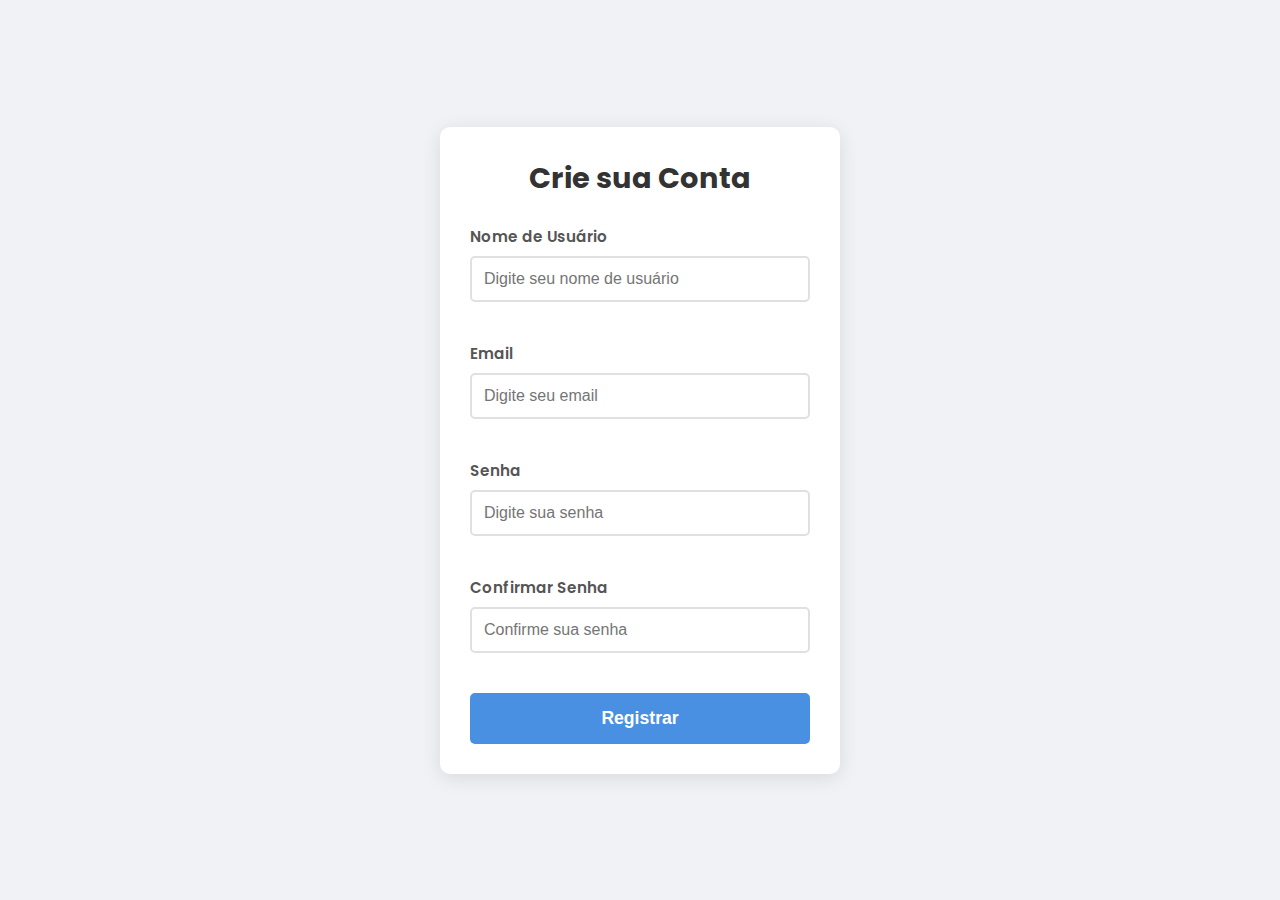
<file: form_validator/index.html>
<!DOCTYPE html>
<html lang="pt-BR">
<head>
    <meta charset="UTF-8">
    <meta name="viewport" content="width=device-width, initial-scale=1.0">
    <title>Validador de Formulário | Seu Nome</title>

    <link rel="stylesheet" href="style.css">

    <link rel="preconnect" href="https://fonts.googleapis.com">
    <link rel="preconnect" href="https://fonts.gstatic.com" crossorigin>
    <link href="https://fonts.googleapis.com/css2?family=Poppins:wght@400;600;700&display=swap" rel="stylesheet">
</head>
<body>
    <div class="container">
        <h2>Crie sua Conta</h2>
        <form id="registrationForm" class="form">
            <div class="form-control">
                <label for="username">Nome de Usuário</label>
                <input type="text" id="username" placeholder="Digite seu nome de usuário">
                <small class="error-message"></small>
            </div>
            <div class="form-control">
                <label for="email">Email</label>
                <input type="email" id="email" placeholder="Digite seu email">
                <small class="error-message"></small>
            </div>
            <div class="form-control">
                <label for="password">Senha</label>
                <input type="password" id="password" placeholder="Digite sua senha">
                <small class="error-message"></small>
            </div>
            <div class="form-control">
                <label for="password2">Confirmar Senha</label>
                <input type="password" id="password2" placeholder="Confirme sua senha">
                <small class="error-message"></small>
            </div>
            <button type="submit">Registrar</button>
        </form>
    </div>

    <script src="script.js"></script>
</body>
</html>
</file>
<file: form_validator/style.css>
/* Importa a fonte Poppins (já linkada no HTML) */
@import url('https://fonts.googleapis.com/css2?family=Poppins:wght@400;600;700&display=swap');

/* Estilos Globais e Reset Básico */
* {
    box-sizing: border-box;
    margin: 0;
    padding: 0;
}

body {
    font-family: 'Poppins', sans-serif;
    background-color: #f0f2f5; /* Cor de fundo suave */
    display: flex;
    justify-content: center;
    align-items: center;
    min-height: 100vh;
    margin: 0;
    color: #333;
}

/* Contêiner Principal do Formulário */
.container {
    background-color: #fff;
    border-radius: 10px;
    box-shadow: 0 4px 20px rgba(0, 0, 0, 0.1); /* Sombra suave */
    width: 100%;
    max-width: 400px; /* Largura máxima para centralizar */
    padding: 30px;
    text-align: center;
}

h2 {
    color: #333;
    margin-bottom: 25px;
    font-size: 1.8em;
}

/* Estilos do Formulário */
.form {
    width: 100%;
}

.form-control {
    margin-bottom: 20px;
    position: relative; /* Para posicionar a mensagem de erro */
    text-align: left;
}

.form-control label {
    display: block;
    margin-bottom: 8px;
    color: #555;
    font-weight: 600;
    font-size: 0.95em;
}

.form-control input {
    border: 2px solid #e0e0e0;
    border-radius: 5px;
    display: block;
    width: 100%;
    padding: 12px;
    font-size: 1em;
    color: #333;
    transition: border-color 0.3s ease;
}

.form-control input:focus {
    outline: none;
    border-color: #777;
}

/* Estilos para estado de Sucesso e Erro (serão ativados pelo JavaScript) */
.form-control.success input {
    border-color: #2ecc71; /* Verde */
}

.form-control.error input {
    border-color: #e74c3c; /* Vermelho */
}

.form-control .error-message {
    color: #e74c3c; /* Vermelho para erro */
    font-size: 0.85em;
    height: 16px; /* Garante que a altura não varie quando a mensagem aparecer */
    margin-top: 4px; /* Espaço entre o input e a mensagem */
    display: block; /* Garante que o small ocupe sua própria linha */
    visibility: hidden; /* Esconde por padrão */
    opacity: 0; /* Esconde por padrão */
    transition: visibility 0s, opacity 0.3s ease;
}

.form-control.error .error-message {
    visibility: visible; /* Torna visível em caso de erro */
    opacity: 1; /* Mostra a mensagem com transição */
}

/* Estilos do Botão */
.form button {
    background-color: #4a90e2; /* Azul vibrante */
    border: none;
    border-radius: 5px;
    color: #fff;
    display: block;
    width: 100%;
    padding: 15px;
    font-size: 1.1em;
    font-weight: 600;
    cursor: pointer;
    transition: background-color 0.3s ease, transform 0.2s ease;
}

.form button:hover {
    background-color: #3a7bd2; /* Azul um pouco mais escuro no hover */
    transform: translateY(-2px); /* Leve efeito de "levantar" */
}

/* Responsividade Básica (para telas menores) */
@media (max-width: 480px) {
    .container {
        margin: 20px;
        padding: 25px;
    }
    h2 {
        font-size: 1.5em;
    }
    .form-control input {
        padding: 10px;
    }
    .form button {
        padding: 12px;
        font-size: 1em;
    }
}
</file>
